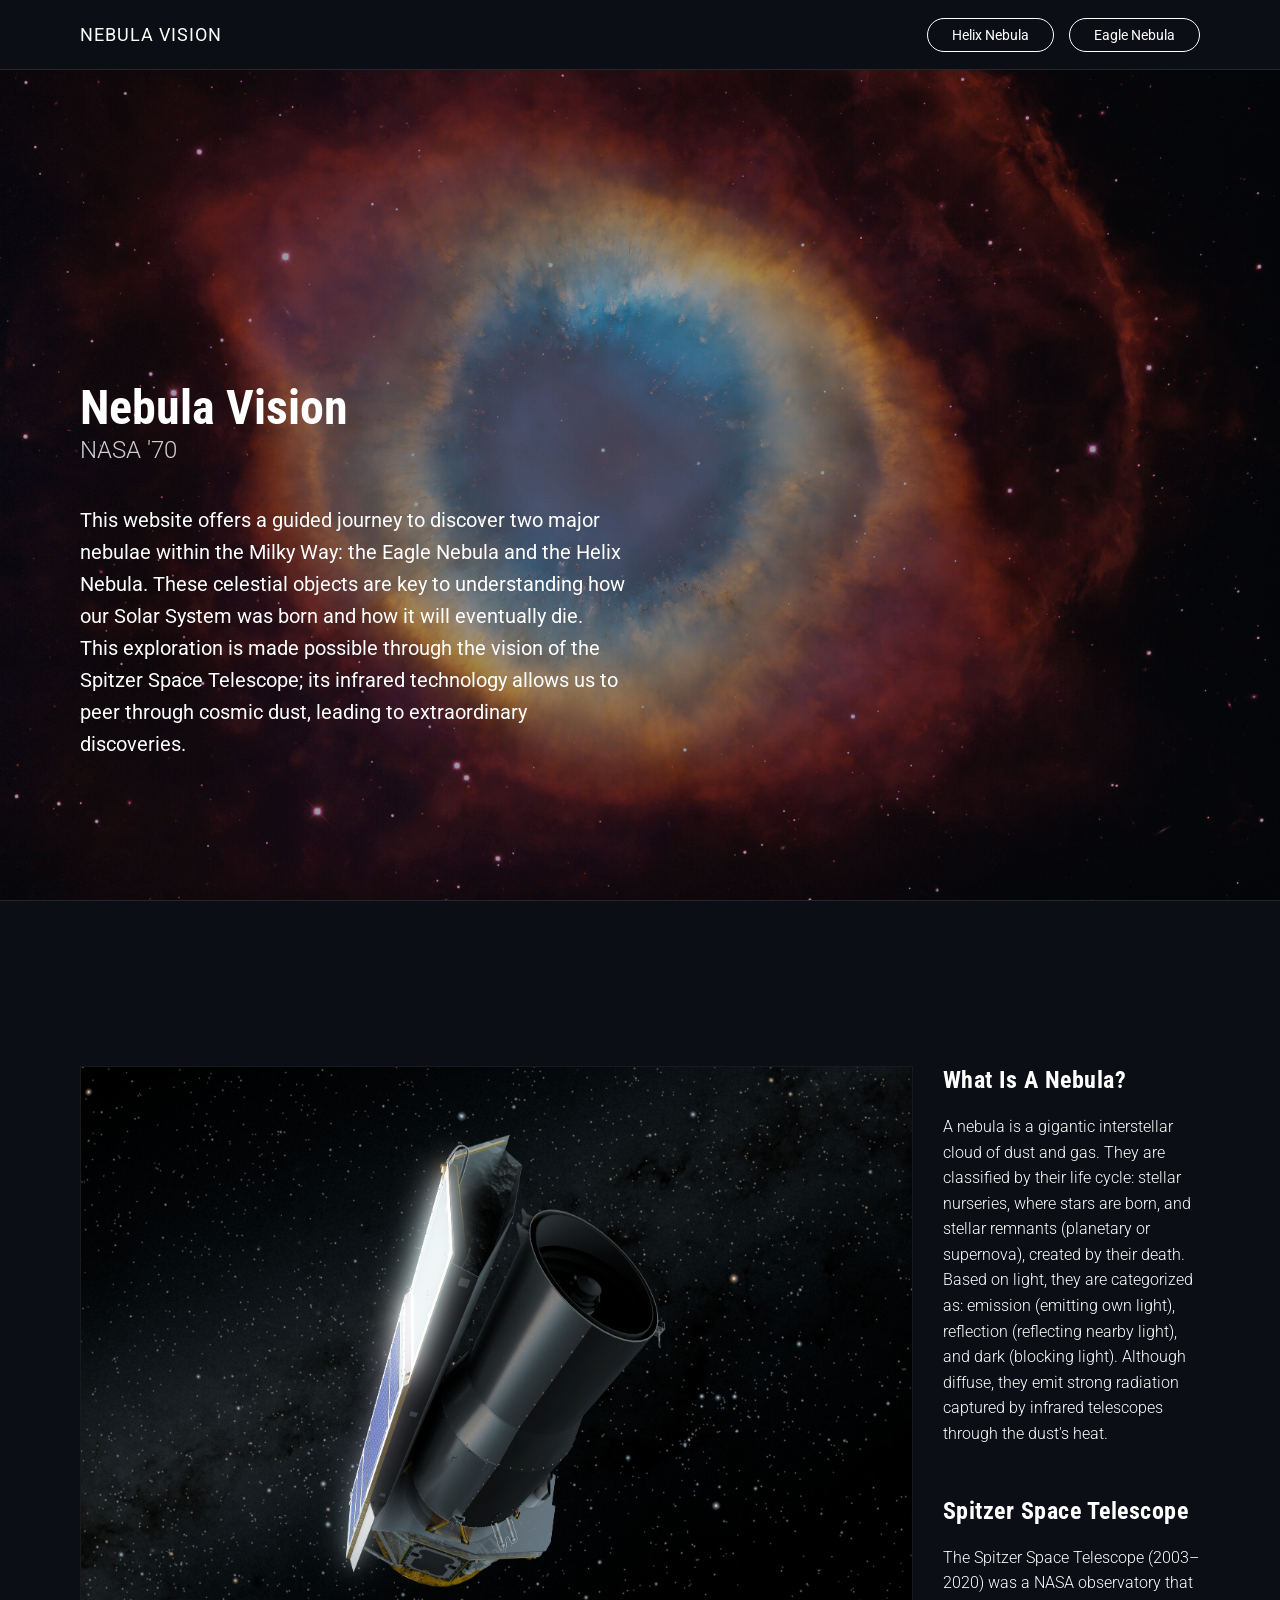
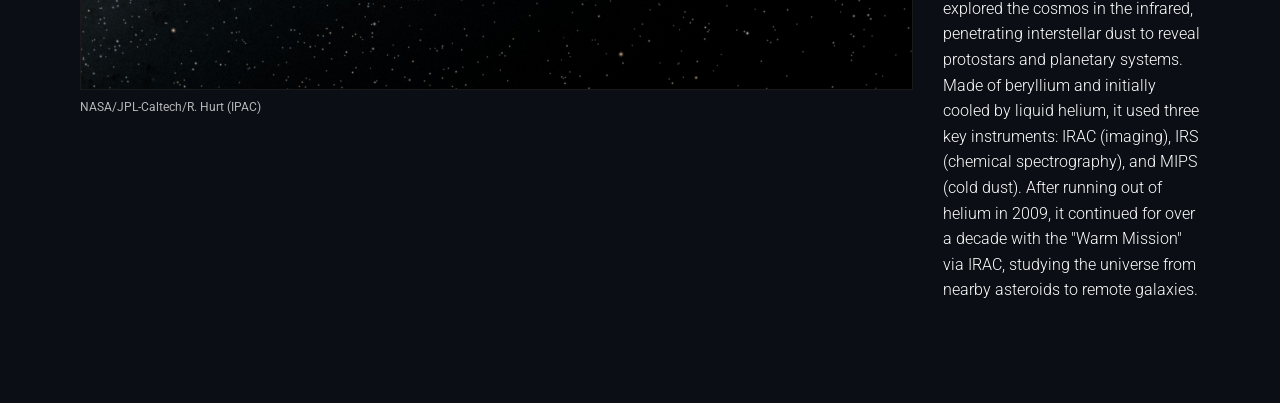
<file: 05_prototipo_3/index.html>
<!DOCTYPE html>
<html lang="it">
<head>
    <meta charset="UTF-8">
    <meta name="viewport" content="width=device-width, initial-scale=1.0">
    <title>Nebula Vision - Home</title>
    <link rel="preconnect" href="https://fonts.googleapis.com">
    <link rel="preconnect" href="https://fonts.gstatic.com" crossorigin>
    <link href="https://fonts.googleapis.com/css2?family=Roboto+Condensed:wght@700&family=Roboto:wght@300;400&display=swap" rel="stylesheet">
    <link rel="stylesheet" href="style.css">
    <style>
        .hero-background {
            position: absolute;
            top: 0; left: 0; width: 100%; height: 100%;
            background-size: cover;
            background-position: center;
            z-index: -1;
        }
        .hero-overlay {
            position: absolute;
            top: 0; left: 0; width: 100%; height: 100%;
            background: rgba(11, 14, 20, 0.4);
            z-index: -1;
        }
        .landing-container {
            display: grid;
            grid-template-columns: repeat(4, 1fr);
            column-gap: 30px;
            padding: 40px 80px 80px 80px;
            max-width: 1728px;
            margin: 0 auto;
            height: calc(100vh - 70px);
            align-items: end;
        }
        .landing-text-box {
            grid-column: 1 / span 2;
            padding-bottom: 40px;
        }
        .landing-title-big {
            font-family: 'Roboto Condensed', sans-serif;
            font-size: 48px;
            margin: 0;
        }
        .landing-subtitle-white {
            font-family: 'Roboto', sans-serif;
            font-size: 24px;
            font-weight: 300;
            margin-bottom: 40px;
            color: rgba(255, 255, 255, 0.8);
        }
        .landing-description {
            font-family: 'Roboto', sans-serif;
            font-size: 20px;
            line-height: 1.6;
            color: white;
        }
    </style>
</head>
<body>

    <div id="bg" class="hero-background"></div>
    <div class="hero-overlay"></div>

    <header class="top-menu">
        <div class="menu-left">
            <a href="index.html" style="text-decoration: none; color: white;">
                <span class="menu-title">Nebula Vision</span>
            </a>
        </div>
        <div class="menu-right">
            <a href="helix.html" class="btn-pill-top">Helix Nebula</a>
            <a href="eagle.html" class="btn-pill-top">Eagle Nebula</a>
        </div>
    </header>

    <div class="landing-container">
        <div class="landing-text-box">
            <h1 class="landing-title-big">Nebula Vision</h1>
            <div class="landing-subtitle-white">NASA '70</div>
            <p class="landing-description">
                This website offers a guided journey to discover two major nebulae within the Milky Way: the Eagle Nebula and the Helix Nebula. These celestial objects are key to understanding how our Solar System was born and how it will eventually die. This exploration is made possible through the vision of the Spitzer Space Telescope; its infrared technology allows us to peer through cosmic dust, leading to extraordinary discoveries.
            </p>
        </div>
    </div>

    <div class="container" style="background-color: #0B0E14; position: relative; z-index: 10; border-top: 1px solid rgba(255, 255, 255, 0.1);">
        
        <section class="main-content">
            
            
            <div class="image-wrapper" style="margin-top: 125px;">
                <img src="spitzer.jpg" alt="Spitzer Space Telescope" class="nebula-img">
            </div>
            
            <p class="caption"> NASA/JPL-Caltech/R. Hurt (IPAC)</p>

        </section>

        <aside class="content-sidebar">
            <div class="extra-column">
                <h2 class="overview-title">What is a Nebula?</h2>
                <div class="overview-text">
                    <p>
                        A nebula is a gigantic interstellar cloud of dust and gas. They are classified by their life cycle: stellar nurseries, where stars are born, and stellar remnants (planetary or supernova), created by their death. Based on light, they are categorized as: emission (emitting own light), reflection (reflecting nearby light), and dark (blocking light). Although diffuse, they emit strong radiation captured by infrared telescopes through the dust's heat.
                    </p>
                    
                </div>
                <h2 class="overview-title" style="margin-top: 50px;">Spitzer Space Telescope</h2>
                <div class="overview-text">
                    <p>
                        The Spitzer Space Telescope (2003–2020) was a NASA observatory that explored the cosmos in the infrared, penetrating interstellar dust to reveal protostars and planetary systems. Made of beryllium and initially cooled by liquid helium, it used three key instruments: IRAC (imaging), IRS (chemical spectrography), and MIPS (cold dust). After running out of helium in 2009, it continued for over a decade with the "Warm Mission" via IRAC, studying the universe from nearby asteroids to remote galaxies.
                    </p>
                    
                </div>

            </div>
        </aside>

    </div>
        
        

    <script>
        // Logica per alternare le immagini casualmente
        const images = ['helix_nebula_1.jpg', 'eagle_nebula_1.jpg'];
        const randomImage = images[Math.floor(Math.random() * images.length)];
        document.getElementById('bg').style.backgroundImage = `url('${randomImage}')`;
    </script>
</body>
</html>
</file>
<file: 05_prototipo_3/style.css>
* { box-sizing: border-box; }
body { margin: 0; padding: 0; background-color: #0B0E14; color: white; font-family: 'Roboto', sans-serif; height: 100vh; width: 100vw; overflow-y: auto; overflow-x: hidden; }

.top-menu { width: 100%; height: 70px; background-color: #0B0E14; display: flex; align-items: center; justify-content: space-between; padding: 0 80px; border-bottom: 1px solid rgba(255, 255, 255, 0.1); position: sticky; top: 0; z-index: 1000; }
.menu-title { font-family: 'Roboto', sans-serif; font-weight: 400; font-size: 18px; color: white; text-transform: uppercase; letter-spacing: 1px; }
.menu-right { display: flex; gap: 15px; }
.btn-pill-top { font-family: 'Roboto', sans-serif; font-weight: 400; font-size: 14px; color: white; text-decoration: none; padding: 8px 24px; border: 1.5px solid white; border-radius: 50px; transition: all 0.3s ease; cursor: pointer; display: inline-block; }
.btn-pill-top:hover { background-color: rgba(255, 255, 255, 0.1); }
.btn-pill-top.active { background-color: white; color: #0B0E14; }

.filter-bar { display: flex; gap: 10px; margin-bottom: 30px; justify-content: flex-start; }
.filter-pill { font-family: 'Roboto', sans-serif; font-weight: 400; font-size: 14px; color: white; background: transparent; padding: 10px 20px; border: 1.5px solid white; border-radius: 50px; cursor: pointer; transition: all 0.3s ease; min-width: 200px; 
    text-align: center; }
.filter-pill:hover { background-color: rgba(255, 255, 255, 0.1); }
.filter-pill.active { background-color: white; color: #0B0E14; }

.container { display: grid; grid-template-columns: repeat(4, 1fr); column-gap: 30px; padding: 40px 80px 80px 80px; max-width: 1728px; margin: 0 auto; align-content: start; }
.main-content { grid-column: span 3; }
.content-sidebar { grid-column: span 1; padding-top: 105px; }
.main-title { font-family: 'Roboto Condensed', sans-serif; font-weight: 200; font-size: 32px; margin: 0 0 20px 0; text-transform: capitalize; }

.overview-title { font-family: 'Roboto Condensed', sans-serif; font-weight: 700; font-size: 24px; margin-bottom: 20px; text-transform: capitalize; letter-spacing: 0.5px; color: white; }
.overview-text { font-family: 'Roboto', sans-serif; font-weight: 300; font-size: 16px; line-height: 1.6; color: rgba(255, 255, 255); }
.overview-text p { margin-bottom: 20px; }

.planetary-title {
    font-family: 'Roboto Condensed', sans-serif;
    font-weight: 700;
    font-size: 20px; 
    margin: 50px 0 15px 0;
    text-transform: capitalize;
    color: white;
}

.planetary-text {
    font-family: 'Roboto', sans-serif;
    font-weight: 300;
    font-size: 15px; 
    line-height: 1.6;
    color: rgba(255, 255, 255, 0.8);
}

.planetary-text p {
    margin-bottom: 15px;
}

.image-wrapper { position: relative; width: 100%; aspect-ratio: 4 / 3; overflow: hidden; border: 1px solid rgba(255, 255, 255, 0.1); background-color: #000; }
.nebula-img { width: 100%; height: 100%; object-fit: cover; display: block; transition: opacity 0.3s ease; }
.caption { font-size: 12px; margin-top: 10px; color: rgba(255, 255, 255, 0.7); }

.hotspot { position: absolute; border: 2px solid white; border-radius: 50%; cursor: pointer; display: none; transition: all 0.3s ease; }

#hotspot-stella { width: 40px; height: 40px; top: 50%; left: 50%; transform: translate(-50%, -50%); z-index: 12; }
#hotspot-stella:hover { background-color: rgba(255, 255, 255, 0.3); box-shadow: 0 0 15px white; }

#hotspot-polvere { width: 120px; height: 120px; top: 50%; left: 50%; transform: translate(-50%, -50%); z-index: 11; }
#hotspot-polvere:hover { background-color: rgba(255, 255, 255, 0.1); box-shadow: 0 0 20px rgba(255, 255, 255, 0.2); }

#hotspot-nodi { width: 120px; height: 120px; top: 45%; left: 55%; transform: translate(-50%, -50%); z-index: 11; }
#hotspot-nodi:hover { background-color: rgba(255, 255, 255, 0.1); box-shadow: 0 0 20px rgba(255, 255, 255, 0.2); }

.popup-box { position: absolute; width: 500px; height: 300px; background-color: #0B0E14; border-radius: 15px; border: 1px solid white; display: none; z-index: 20; padding: 0px; overflow: hidden; }

.popup-top-right { top: 5%; right: 5%; }
.popup-bottom-left { bottom: 5%; left: 5%; }
.popup-bottom-right { bottom: 5%; right: 5%; }

.popup-content { display: flex; align-items: center; height: 100%; gap: 0; position: relative; }
.zoom-container { width: 60%; height: 100%; position: relative; overflow: hidden; }
.zoom-container img { width: 100%; height: 100%; border-radius: 14px 0 0 14px; object-fit: cover; }

.arrow-marker { position: absolute; top: 48%; left: 50%; width: 0; height: 0; border-left: 5px solid transparent; border-right: 5px solid transparent; border-top: 10px solid white; transform: translate(-50%, -100%); z-index: 5; }
.arrow-marker::before { content: ""; position: absolute; bottom: 10px; left: 50%; transform: translateX(-50%); width: 2px; height: 20px; background-color: white; }

.popup-text { width: 40%; padding: 20px; font-size: 14px; line-height: 1.3; color: white; }
.close-btn { position: absolute; top: 5px; right: 10px; cursor: pointer; font-size: 20px; z-index: 25; }
.connection-line-container { position: absolute; top: 0; left: 0; width: 100%; height: 100%; pointer-events: none; z-index: 15; display: none; }
</file>
